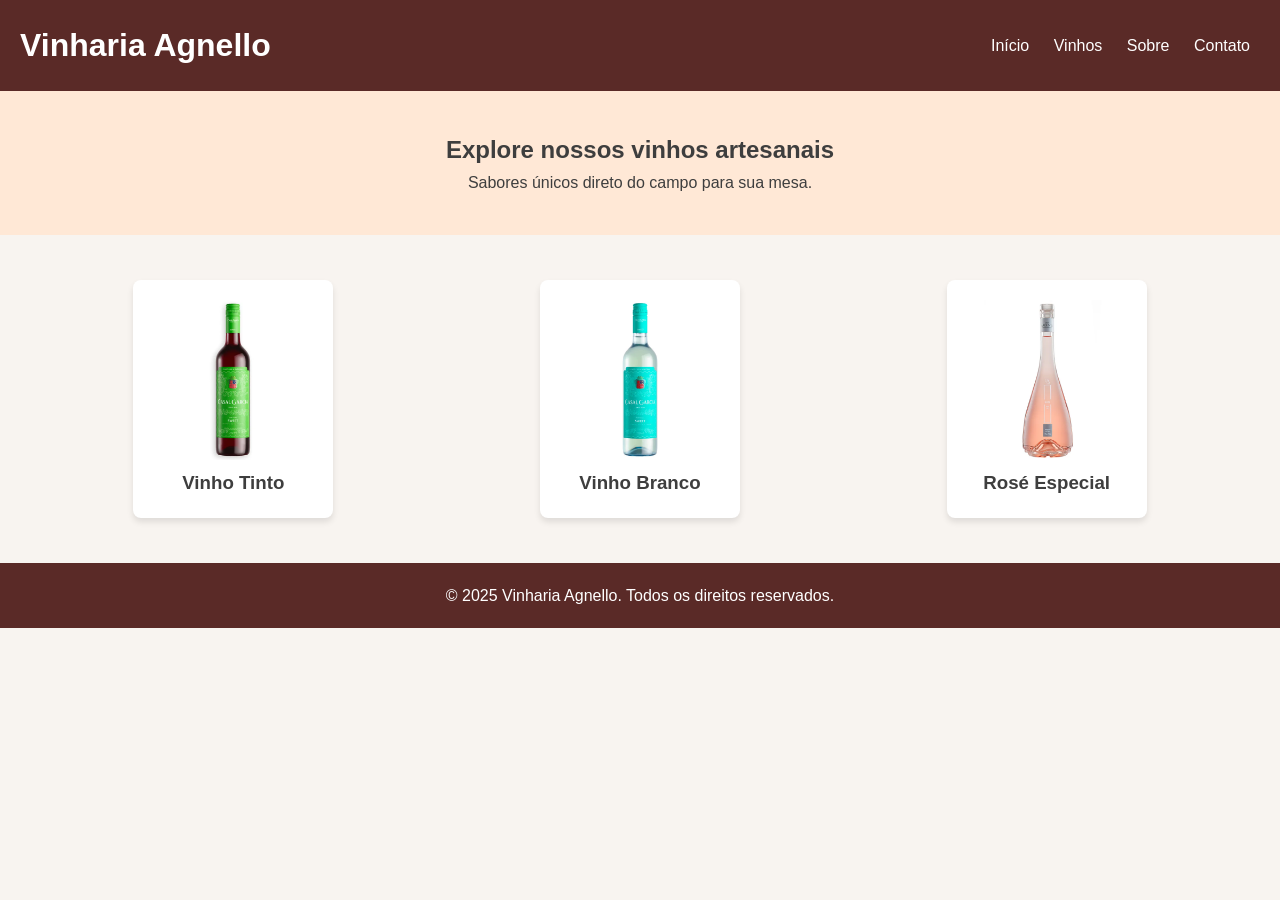
<file: index.html>
<!DOCTYPE html>
<html lang="pt-br">
  <head>
    <meta charset="UTF-8" />
    <meta name="viewport" content="width=device-width, initial-scale=1.0" />
    <title>Vinharia Agnello</title>
    <!-- Importa o arquivo CSS externo -->
    <link rel="stylesheet" href="./css/flex-style.css" />
  </head>
  <body>
    <!-- Cabeçalho com título e menu de navegação -->
    <header class="header">
      <h1>Vinharia Agnello</h1>
      <nav class="menu">
        <a href="#">Início</a>
        <a href="#">Vinhos</a>
        <a href="#">Sobre</a>
        <a href="#">Contato</a>
      </nav>
    </header>

    <!-- Seção de destaque com frase chamativa -->
    <section class="destaque">
      <h2>Explore nossos vinhos artesanais</h2>
      <p>Sabores únicos direto do campo para sua mesa.</p>
    </section>

    <!-- Seção de cards com imagens dos vinhos -->
    <section class="cards">
      <!-- Card 1: Vinho Tinto -->
      <div class="card">
        <img
          src="./assets/img/vinhos/vinho-tinto-casal-garcia-sweet-red-750ml.jpeg"
          alt="Vinho Tinto"
        />
        <h3>Vinho Tinto</h3>
      </div>

      <!-- Card 2: Vinho Branco -->
      <div class="card">
        <img
          src="./assets/img/vinhos/vinho-branco-casal-garcia-sweet-750ml.jpeg"
          alt="Vinho Branco"
        />
        <h3>Vinho Branco</h3>
      </div>

      <!-- Card 3: Rosé -->
      <div class="card">
        <img
          src="./assets/img/vinhos/luiz-argenta-rose-jovem.jpeg"
          alt="Rosé Especial"
        />
        <h3>Rosé Especial</h3>
      </div>
    </section>

    <!-- Rodapé da página -->
    <footer class="footer">
      <p>&copy; 2025 Vinharia Agnello. Todos os direitos reservados.</p>
    </footer>
  </body>
</html>
</file>
<file: css/flex-style.css>
/* RESET BÁSICO: remove margens/padding e define box-sizing */
* {
  margin: 0;
  padding: 0;
  box-sizing: border-box;
}

/* Estilização geral do body */
body {
  font-family: "Segoe UI", sans-serif;
  background-color: #f8f4f0;
  color: #3e3e3e;
  line-height: 1.6;
}

/* Header com fundo escuro e menu horizontal usando Flexbox */
.header {
  display: flex;
  justify-content: space-between;
  align-items: center;
  padding: 20px;
  background-color: #5a2a27;
  color: white;
}

/* Links do menu com espaçamento e transição */
.menu a {
  margin: 0 10px;
  color: white;
  text-decoration: none;
  transition: color 0.3s;
}

/* Efeito visual com pseudo-classe :hover */
.menu a:hover {
  color: #ffd700; /* amarelo vinho */
}

/* Seção de destaque com efeito de transformação */
.destaque {
  background-color: #ffe8d6;
  text-align: center;
  padding: 40px 20px;
  transform: scale(1); /* transformação padrão */
  transition: transform 0.3s;
}

/* Aplica efeito de zoom ao passar o mouse (:hover) */
.destaque:hover {
  transform: scale(1.03);
}

/* Container dos cards com Flexbox e espaçamento */
.cards {
  display: flex;
  justify-content: space-around;
  flex-wrap: wrap;
  padding: 30px;
}

/* Estilo individual de cada card */
.card {
  background-color: white;
  padding: 20px;
  margin: 15px;
  text-align: center;
  border-radius: 8px;
  width: 200px;
  box-shadow: 0 4px 6px rgba(0, 0, 0, 0.1);
  transition: transform 0.4s;
}

/* Aplica rotação e aumento ao passar o mouse no card */
.card:hover {
  transform: rotate(-1deg) scale(1.05);
}

/* Imagem dentro do card */
.card img {
  width: 100%;
  border-radius: 8px;
}

/* Rodapé fixo ao final */
.footer {
  background-color: #5a2a27;
  color: white;
  text-align: center;
  padding: 20px;
}
</file>
